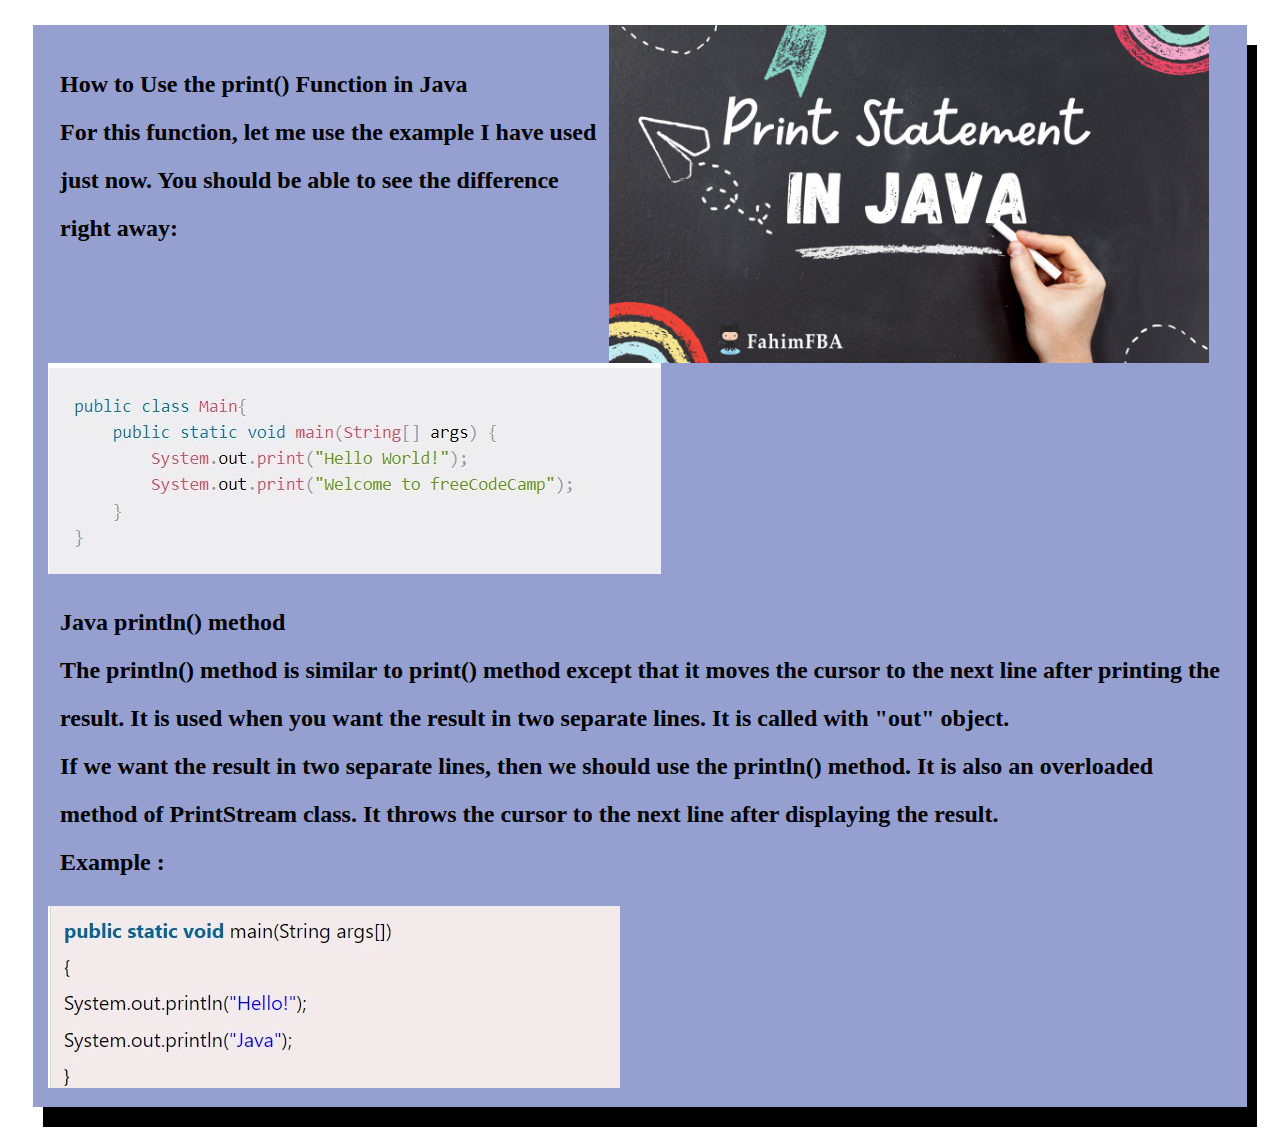
<file: page2.html>
<!DOCTYPE html>
<html lang="en">
<head>
    <meta charset="UTF-8">
    <meta name="viewport" content="width=device-width, initial-scale=1.0">
    <title>Print statment</title>
    <style>
     h2 {
         
         text-align: justify;
         text-align: left;
         line-height: 2em;
         font-weight: 900;
         margin-left: 1%;
     }

     .img{
         float:right;
         margin-right: 5%;
     }

    div{
        
      
        margin: 2%;
        padding: 15px;
        background-color: rgba(80, 98, 180, 0.608);
        box-shadow: 10px 20px;
        
    }
    </style>
</head>
<body>
    
   <a href="https://www.freecodecamp.org/news/how-does-print-work-in-java/"><img class="img" src="Picture/Print-Statement.png" alt="" width="600"></a> 
   <div> <h2>How to Use the print() Function in Java <br>
      For this function, let me use the example I have used just now. You should be able to see the difference right away: <br>

    </h2>
<img src="Picture/Screenshot 2023-05-20 184017.jpg">
<h2>Java println() method <br>
The println() method is similar to print() method except that it moves the cursor to the next line after printing the result. It is used when you want the result in two separate lines. It is called with "out" object.<br>

If we want the result in two separate lines, then we should use the println() method. It is also an overloaded method of PrintStream class. It throws the cursor to the next line after displaying the result.<br>

Example :
</h2>
<img src="Picture/Screenshot 2023-05-20 184611.jpg">

</div>


    
</body>
</html>
</file>
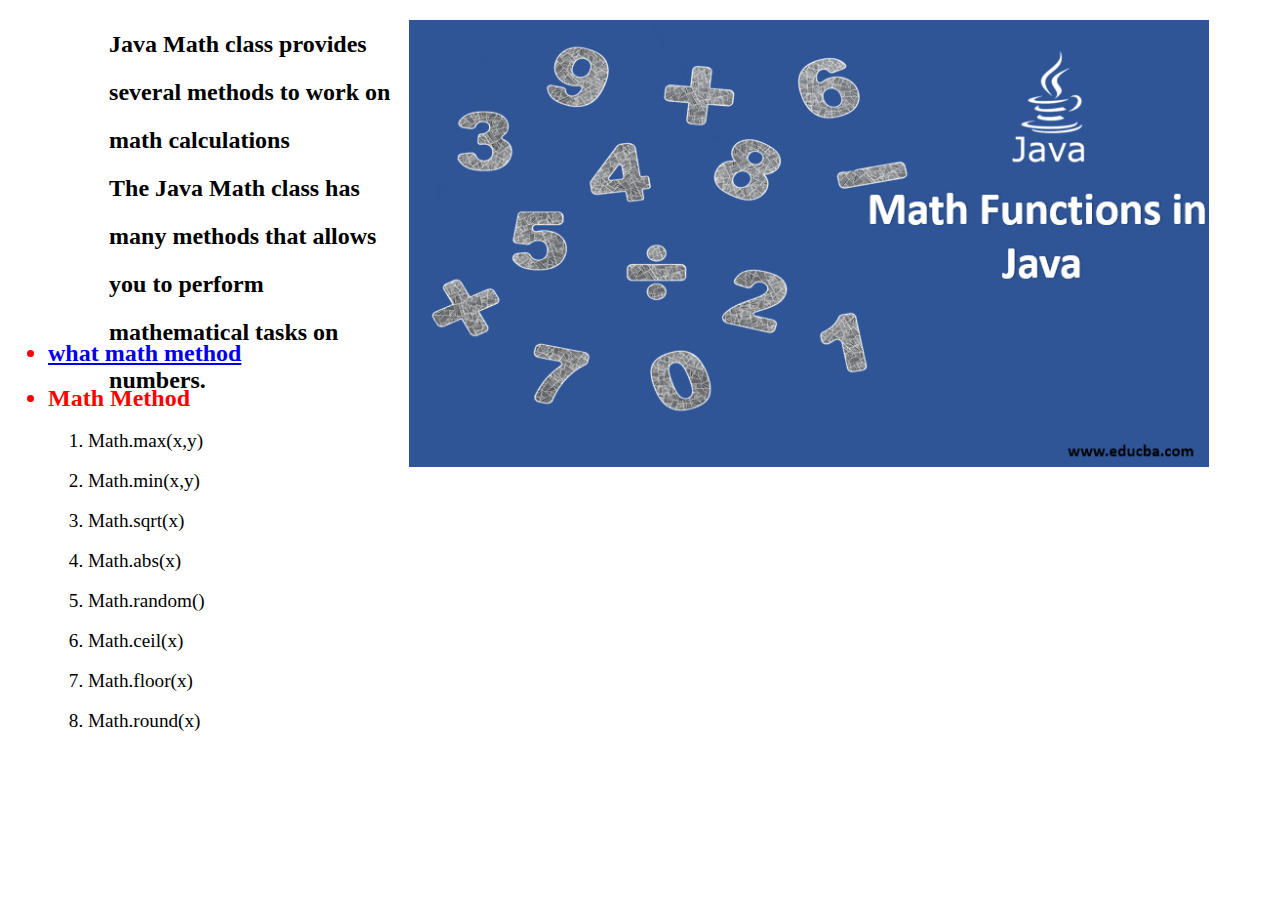
<file: Page3.html>
<!DOCTYPE html>
<html>
<head>
 <title>Math Method</title>    
 <meta charset="utf-8">  
 <style>
    h2 {
        width:500px;
        height:300px;
        text-align: justify;
        text-align: left;
        line-height: 2em;
        font-weight: 900;
        margin-left: 8%;
        
    }

    .img{
        float:right;
        margin-right: 5%;
    }
    img
         {
            position: relative;
            -webkit-animation: movingimage linear 10s 1s 2 reverse;
            -moz-animation: movingimage linear 10s 1s 2 reverse;              
            animation: movingimage linear 10s 1s 2 reverse;
         }
         @-webkit-keyframes movingimage 
         {
            0%   {opacity: 0; left: 50px; top: 0px;}
            25%  {opacity: 1; left: 0px; top: 50px;}
            50%  {opacity: 0; left: 50px; top: 100px;}
            75%  {opacity: 1; left: 100px; top: 50px;}
            100% {opacity: 0; left: 50px; top: 0px;}
         }
         @-moz-keyframes movingimage 
         {
            0%   {opacity: 0; left: 50px; top: 0px;}
            25%  {opacity: 1; left: 0px; top: 50px;}
            50%  {opacity: 0; left: 50px; top: 100px;}
            75%  {opacity: 1; left: 100px; top: 50px;}
            100% {opacity: 0; left: 50px; top: 0px;}
         }
         @keyframes movingimage
         {
            0%   {opacity: 0; left: 50px; top: 0px;}
            25%  {opacity: 1; left: 0px; top: 50px;}
            50%  {opacity: 0; left: 50px; top: 100px;}
            75%  {opacity: 1; left: 100px; top: 50px;}
            100% {opacity: 0; left: 50px; top: 0px;}
         }

         ul > li{
             color:red;
             font-weight: 900;
             font-size: x-large;
           
         }

         ul  >  ol > li {
            font-size: larger;
         }
</style>
</head>
<body>

   <a href="https://www.w3schools.com/java/java_math.asp"><img class="img" src="Picture/math-function-in-java.png" alt="" width="800"></a> 
    <h2 id="Math">
         
        Java Math class provides several methods to work on math calculations  <br>
        The Java Math class has many methods that allows you to perform <br> 
        mathematical tasks on numbers.
          <span><del>    </del></span>
        </h2>

  <ul>
     <li> <a href="#Math"> what math method</a> </li>  <br>
     <li> Math Method </li><br>
      <ol>
          <li> Math.max(x,y) </li><br>
          <li> Math.min(x,y) </li><br>
          <li>  Math.sqrt(x) </li><br>
          <li>  Math.abs(x)  </li><br>
          <li> Math.random() </li><br>
          <li>  Math.ceil(x) </li><br>
          <li>  Math.floor(x) </li><br>
          <li>  Math.round(x) </li><br>
      </ol>
     
  </ul>
</body>
</html>
</file>
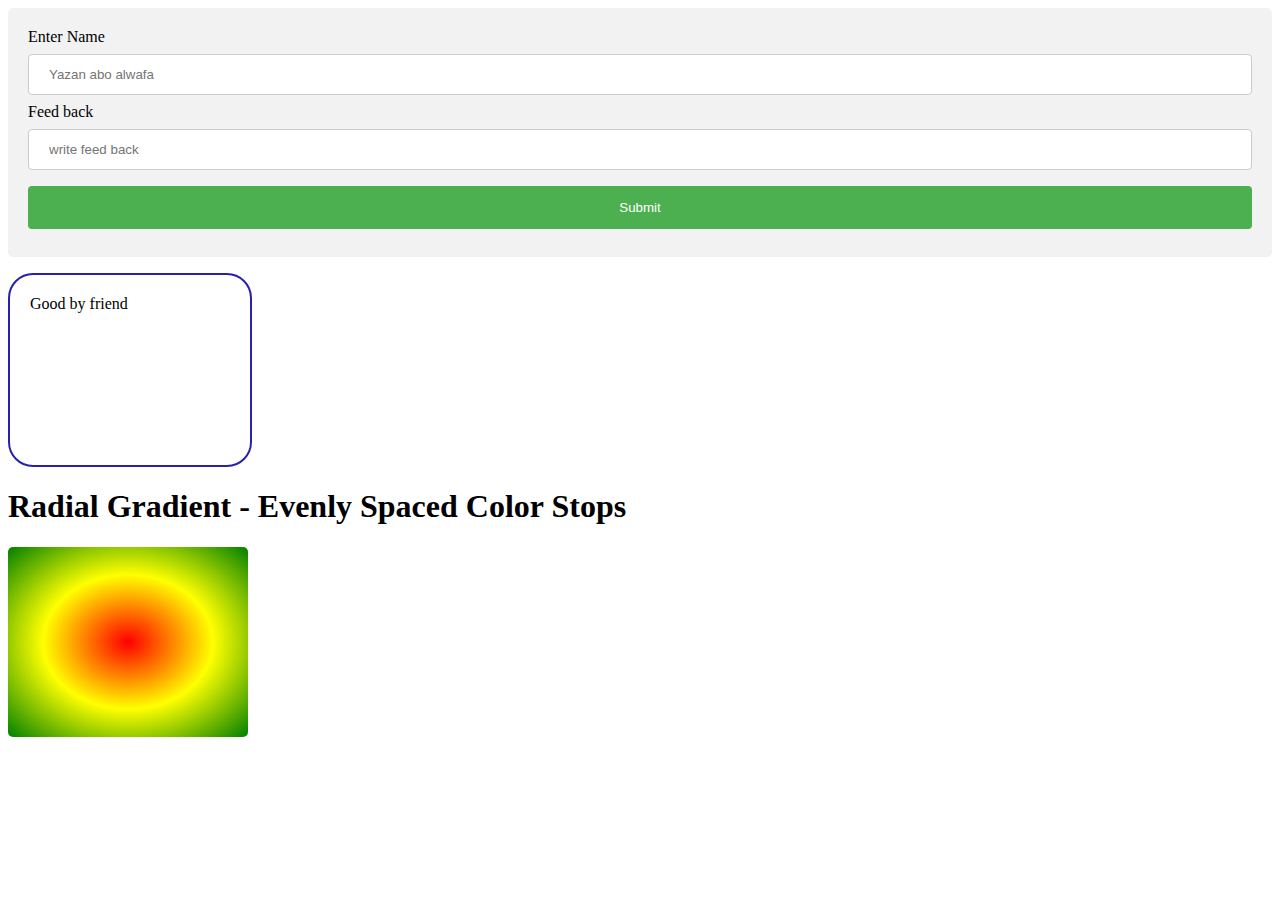
<file: page5.html>
<!DOCTYPE html>
<html>
    <head>
        <title> Feed back </title>
<style>
input[type=text], select {
  width: 100%;
  padding: 12px 20px;
  margin: 8px 0;
  display: inline-block;
  border: 1px solid #ccc;
  border-radius: 4px;
  box-sizing: border-box;
}

input[type=submit] {
  width: 100%;
  background-color: #4CAF50;
  color: white;
  padding: 14px 20px;
  margin: 8px 0;
  border: none;
  border-radius: 4px;
  cursor: pointer;
}

input[type=submit]:hover {
  background-color: #2821ad;
}

div {
  border-radius: 5px;
  background-color: #f2f2f2;
  padding: 20px;
}

#rcorners2 {
  border-radius: 25px;
  border: 2px solid #2821ad;
  padding: 20px; 
  width: 200px;
  height: 150px;  
}

#grad1 {
  height: 150px;
  width: 200px;
  background-color: red; /* For browsers that do not support gradients */
  background-image: radial-gradient(red, yellow, green);
}
</style>
</head>
<body>



<div>
  <form action="/action_page.php">
    <label for="fname">Enter Name</label>
    <input type="text" id="fname" name="firstname" placeholder="Yazan abo alwafa">

    <label for="lname">Feed back </label>
    <input type="text" id="lname" name="lastname" placeholder="write feed back">

    
    </select>
  
    <input type="submit" value="Submit">
  </form>
</div>
<p id="rcorners2">Good by friend</p>
<h1>Radial Gradient - Evenly Spaced Color Stops</h1>

<div id="grad1"></div>

</body>
</html>
</file>
